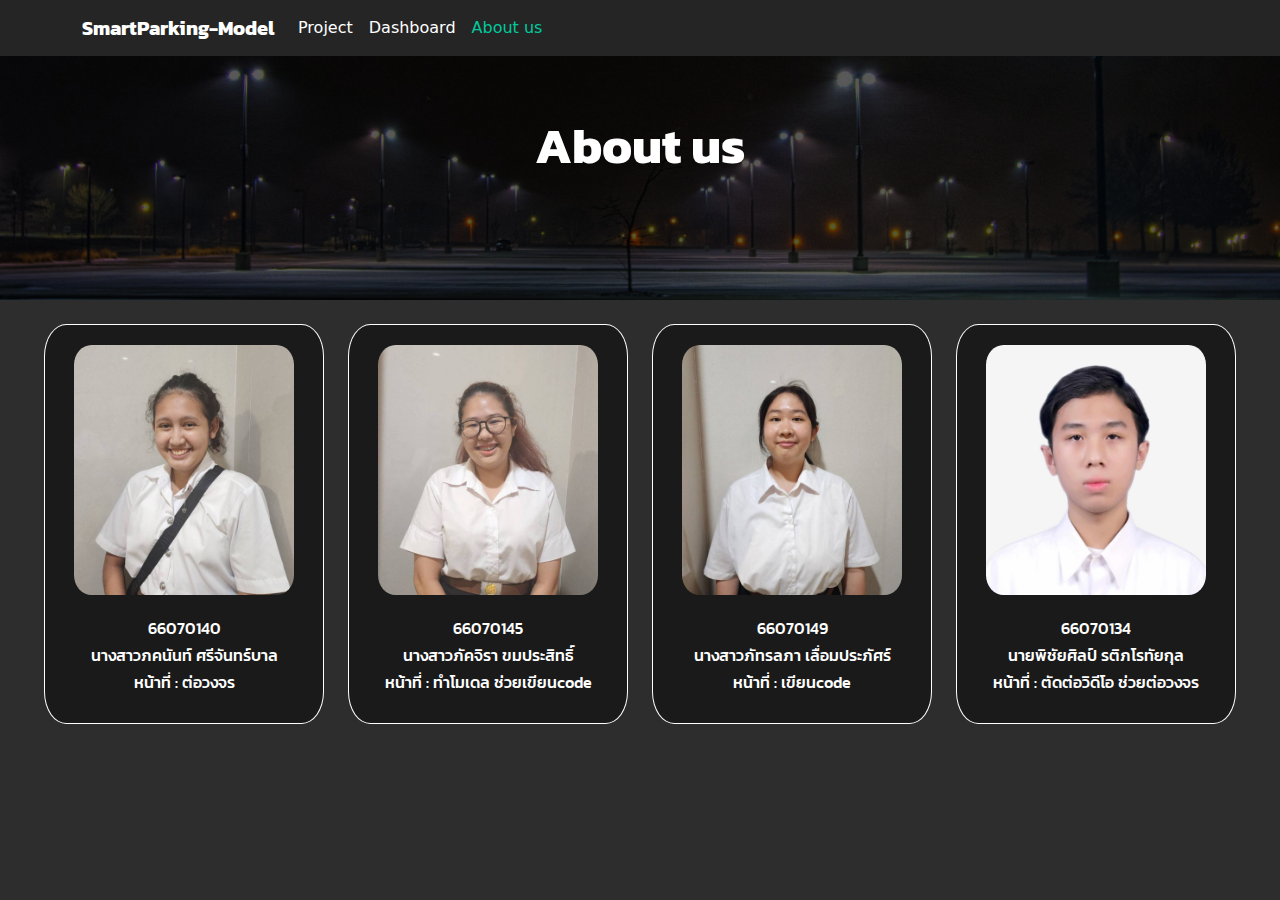
<file: docs/aboutus.html>
<!DOCTYPE html>
<html lang="en">
<head>
    <meta charset="UTF-8">
    <meta name="viewport" content="width=device-width, initial-scale=1.0">
    <title>About us</title>
    <link rel="preconnect" href="https://fonts.googleapis.com">
    <link rel="preconnect" href="https://fonts.gstatic.com" crossorigin>
    <link href="https://fonts.googleapis.com/css2?family=Kanit:ital,wght@0,100;0,200;0,300;0,400;0,500;0,600;0,700;0,800;0,900;1,100;1,200;1,300;1,400;1,500;1,600;1,700;1,800;1,900&display=swap" rel="stylesheet">
    <link rel="stylesheet" href="style.css">
    <link rel="stylesheet" href="https://cdn.jsdelivr.net/npm/bootstrap@5.2.3/dist/css/bootstrap.min.css">
    <body>
        <div class="fixed-top">
            <nav class="navbar navbar-expand-lg custom-navbar">
                <div class="container">
                    <span class="navbar-brand">SmartParking-Model</span>
                    <button class="navbar-toggler" type="button" data-bs-toggle="collapse" data-bs-target="#navbarNav" aria-controls="navbarNav" aria-expanded="false" aria-label="Toggle navigation">
                        <span class="navbar-toggler-icon"></span>
                    </button>

                    <div class="collapse navbar-collapse" id="navbarNav">
                        <ul class="navbar-nav">
                            <li class="nav-item">
                                <a class="nav-link" href="index.html">Project</a>
                            </li>
                            <li class="nav-item">
                                <a class="nav-link" href="dashboard.html">Dashboard</a>
                            </li>
                            <li class="nav-item">
                                <a class="nav-link active" aria-current="page" href="aboutus.html">About us</a>
                            </li>
                        </ul>
                    </div>
                </div>
            </nav>
        </div>

            <div class="banner">
                <div class="container text-center">
                    <h1 class="fw-bold">About us</h1>
                </div>
            </div>
            <br>
        <div class="center-container">
            <div class="row">
                <div class="col">
                    <div class="member-tag">
                        <img src="photo/66070140.jpg" alt="66070140" class="profilepic">
                        <br>
                        <br>
                        <h6>66070140</h6>
                        <h6>นางสาวภคนันท์ ศรีจันทร์บาล</h6>
                        <h6>หน้าที่ : ต่อวงจร</h6>
                    </div>
                </div>
                <div class="col">
                    <div class="member-tag">
                        <img src="photo/66070145.jpg" alt="66070145" class="profilepic">
                        <br>
                        <br>
                        <h6>66070145</h6>
                        <h6>นางสาวภัคจิรา ขมประสิทธิ์</h6>
                        <h6>หน้าที่ : ทำโมเดล ช่วยเขียนcode</h6>
                    </div>
                </div>
                <div class="col">
                    <div class="member-tag">
                        <img src="photo/66070149.jpg" alt="66070149" class="profilepic">
                        <br>
                        <br>
                        <h6>66070149</h6>
                        <h6>นางสาวภัทรลภา เลื่อมประภัศร์</h6>
                        <h6>หน้าที่ : เขียนcode</h6>
                    </div>
                </div>
                <div class="col">
                    <div class="member-tag">
                        <img src="photo/66070134.jpg" alt="66070134" class="profilepic">
                        <br>
                        <br>
                        <h6>66070134</h6>
                        <h6>นายพิชัยศิลป์ รติภโรทัยกุล</h6>
                        <h6>หน้าที่ : ตัดต่อวิดีโอ ช่วยต่อวงจร</h6>
                    </div>
                </div>
            </div>
        </div>
        <script src="https://cdn.jsdelivr.net/npm/bootstrap@5.3.3/dist/js/bootstrap.bundle.min.js" integrity="sha384-YvpcrYf0tY3lHB60NNkmXc5s9fDVZLESaAA55NDzOxhy9GkcIdslK1eN7N6jIeHz" crossorigin="anonymous"></script>
    </body>
</head>
</file>
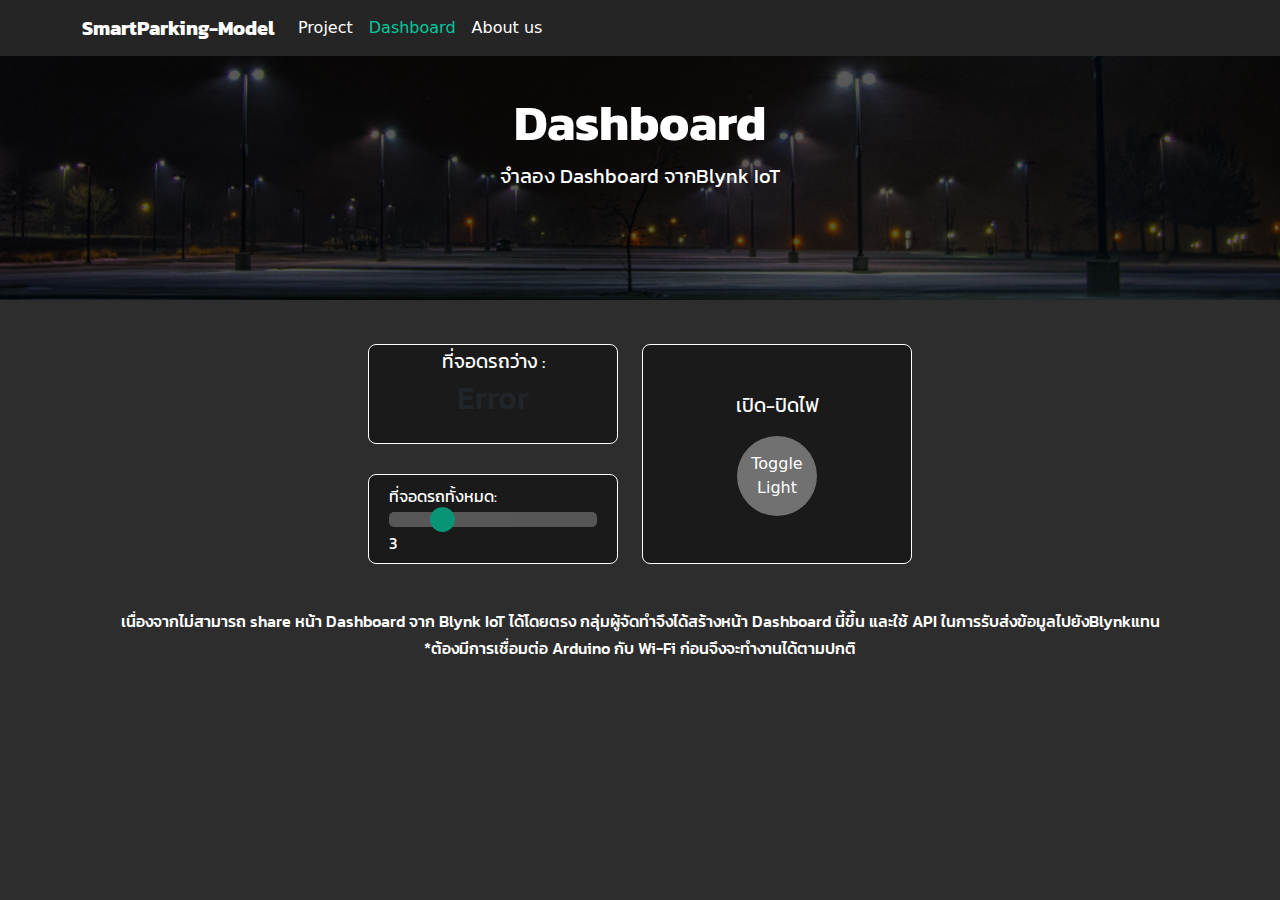
<file: docs/dashboard.html>
<!DOCTYPE html>
<html lang="en">
<head>
    <meta charset="UTF-8">
    <meta name="viewport" content="width=device-width, initial-scale=1.0">
    <title>Dashboard</title>
    <link rel="preconnect" href="https://fonts.googleapis.com">
    <link rel="preconnect" href="https://fonts.gstatic.com" crossorigin>
    <link href="https://fonts.googleapis.com/css2?family=Kanit:ital,wght@0,100;0,200;0,300;0,400;0,500;0,600;0,700;0,800;0,900;1,100;1,200;1,300;1,400;1,500;1,600;1,700;1,800;1,900&display=swap" rel="stylesheet">
    <link rel="stylesheet" href="style.css">
    <link rel="stylesheet" href="https://cdn.jsdelivr.net/npm/bootstrap@5.2.3/dist/css/bootstrap.min.css">
    <script src="dashboard.js" defer></script>
</head>
<body>
    <div class="fixed-top">
        <nav class="navbar navbar-expand-lg custom-navbar">
            <div class="container">
                <span class="navbar-brand">SmartParking-Model</span>
                <button class="navbar-toggler" type="button" data-bs-toggle="collapse" data-bs-target="#navbarNav" aria-controls="navbarNav" aria-expanded="false" aria-label="Toggle navigation">
                    <span class="navbar-toggler-icon"></span>
                </button>
    
                <div class="collapse navbar-collapse" id="navbarNav">
                    <ul class="navbar-nav">
                        <li class="nav-item">
                            <a class="nav-link" href="index.html">Project</a>
                        </li>
                        <li class="nav-item">
                            <a class="nav-link active" aria-current="page" href="dashboard.html">Dashboard</a>
                        </li>
                        <li class="nav-item">
                            <a class="nav-link" href="aboutus.html">About us</a>
                        </li>
                    </ul>
                </div>
            </div>
        </nav>
    </div>
      <div class="banner">
        <div class="container text-center">
            <h1 class="fw-bold">Dashboard</h1>
            <p>จำลอง Dashboard จากBlynk IoT</p>
        </div>
    </div>
    <br>
    <div class="row">
        <div class="col">
            <div id="parking-status">
                <p>ที่จอดรถว่าง : </p>
                <h2><span id="parking-slots">Loading...</span></h2>
            </div>
            <div class="slider-container">
                <label for="park-limit-slider">ที่จอดรถทั้งหมด:</label>
                <input type="range" id="park-limit-slider" min="1" max="10" value="3">
                <span id="slider-value-display">3</span> <!-- แสดงค่าของ slider -->
            </div>
        </div>
        <div class="col">
            <div id="controls">
                <p>เปิด-ปิดไฟ</p>
                <button id="toggle-button">Toggle Light</button>
            </div>
        </div>
    </div>
    <br>
    <br>
    <h6>เนื่องจากไม่สามารถ share หน้า Dashboard จาก Blynk IoT ได้โดยตรง กลุ่มผู้จัดทำจึงได้สร้างหน้า Dashboard นี้ขึ้น และใช้ API ในการรับส่งข้อมูลไปยังBlynkแทน</h6>
    <h6>*ต้องมีการเชื่อมต่อ Arduino กับ Wi-Fi ก่อนจึงจะทำงานได้ตามปกติ</h6>
    <script src="https://cdn.jsdelivr.net/npm/bootstrap@5.3.3/dist/js/bootstrap.bundle.min.js" integrity="sha384-YvpcrYf0tY3lHB60NNkmXc5s9fDVZLESaAA55NDzOxhy9GkcIdslK1eN7N6jIeHz" crossorigin="anonymous"></script>
</body>
</html>
</file>
<file: docs/style.css>
body {
    display: flex;
    flex-direction: column;
    align-items: center;
    margin-top: 30px;
    padding-bottom: 50px;
    font-family: 'Kanit', sans-serif;
    background-color: #2d2d2d  !important;
    justify-content: center;
}


header {
    text-align: center;
    margin-bottom: 20px;
}

h1 {
    font-size: 90px;
    color: #00ca9e;
    font-family: 'Kanit', sans-serif;
}

h2 {
    font-size: 30px;
    color: #00ca9e;
    font-family: 'Kanit', sans-serif;
}

h6{
    font-family: 'Kanit', sans-serif;
    color: #fff !important;
    font-size: 16px !important;
}

p {
    font-size: 20px;
    color: #ffffff;
    font-family: 'Kanit', sans-serif;
}


#parking-status {
    height: 100px;
    width: 250px;
    line-height: 0.05;
    flex-direction: column;
    display: flex;
    border: 1px solid white;
    margin-top: 20px;
    padding: 20px;
    background-color: #1a1a1a;
    border-radius: 8px;
    text-align: center;
    align-items: center;
    justify-content: center;
}

#controls {
    flex-direction: column;
    display: flex;
    height: 220px;
    width: 270px;
    border: 1px solid white;
    margin-top: 20px;
    padding: 20px;
    background-color: #1a1a1a;
    border-radius: 8px;
    text-align: center;
    align-items: center;
    justify-content: center;
}

#toggle-button {

    font-size: 16px;
    height: 80px;
    width: 80px;
    color: #fff;
    background-color: #717171;
    border: none;
    border-radius: 50px;
    cursor: pointer;
    transition: background-color 0.3s ease;
    align-content: center;
}

#toggle-button.on {
    background-color: #00ca9e; 
}

#toggle-button.on:hover {
    background-color: #00a782;
}

#toggle-button.off {
    background-color: #f44336;
}

#toggle-button.off:hover {
    background-color: #b42e24;
}

/* สถานะการแสดงผล */
#parking-status p, #controls p {
    font-size: 1.2em;
    color: #ffffff;
   
}

.slider-container {
    flex-direction: column;
    display: flex;
    height: 90px;
    width: 250px;
    margin-top: 30px;
    padding: 20px;
    background-color: #1a1a1a;
    border-radius: 8px;
    border: 1px solid white;
    text-align: left;
    color: #fff;
    justify-content: center;
    line-height: 2;
    font-family:  'Kanit', sans-serif;
}

input[type="range"] {
    -webkit-appearance: none;
    appearance: none;
    width: 100%;
    height: 15px;
    border-radius: 5px;
    background: #717171;
    outline: none;
    opacity: 0.7;
    transition: opacity .2s;
}

input[type="range"]:hover {
    opacity: 1;
}

input[type="range"]::-webkit-slider-thumb {
    -webkit-appearance: none;
    appearance: none;
    width: 25px;
    height: 25px;
    border-radius: 50%;
    background: #00ca9e;
    cursor: pointer;
}

input[type="range"]::-moz-range-thumb {
    width: 25px;
    height: 25px;
    border-radius: 50%;
    background: #00ca9e;
    cursor: pointer;
}

#tool-container {
    display: flex;
    justify-content: space-between;
    margin: 30px;
    padding: 20px;
}

#tool-container > div {
    flex: 1;
    margin: 0 10px;
    padding: 10px;
}

#left-tool-container {
    align-content: center;
    
}

.nav {
    height: 50px;
    width: 100%; 
    background-color: #1a1a1a;
    margin-bottom: 20px;
    overflow: hidden;
}

.navbar-brand {
    font-family: 'Kanit', sans-serif;
    color: white !important;
    font-size: 20px !important;
    font-weight: bold;
}

.nav-pills {
    border-radius: 0;
    padding-left: 10px;
    display: flex;
    margin-left: 20px;
}

.nav-pills .nav-link {
    height: 50px;
    border-radius: 0;
    background-color: #00ca9e;
    color: white;
    padding-top: 10px;
    text-align: center;
    font-family: 'Kanit', sans-serif;
    
}


.nav-pills .nav-link:hover {
    border-radius: 0;
    background-color: #00a782;
    color: white;
}

.dropdown-menu {
    background-color: #1a1a1a;
}

.dropdown-item {
    color: white;
}

.dropdown-item:hover {
    background-color: #00ca9e;
}

.nav-link.active {
    color: #00ca9e !important;
}

.dropdown-item.active {
    color: #00ca9e ;
}

.navbar-toggler {
    background-color: #ffffff;
}

.custom-navbar {
    background-color: #252525;
    color: white;
}

.custom-navbar .navbar-brand, 
.custom-navbar .nav-link {
    color: white;
}

.custom-navbar .nav-link:hover {
    color: #00a782;
}


.banner {
    position: relative;
    background-image: url('photo/parking.jpg');
    width: 100%;
    background-size: cover;
    background-position: center;
    height: 300px;
    display: flex;
    align-items: center;
    justify-content: center;
    text-align: center;
    color: white;
}

.banner::before {
    content: '';
    position: absolute;
    top: 0;
    left: 0;
    right: 0;
    bottom: 0;
    background-color: rgba(0, 0, 0, 0.65);
    z-index: 1;
}

.banner h1, .banner p {
    position: relative;
    z-index: 2;
}

.fw-bold{
    font-size: 50px;
}

.custom-image {
    width: 120px;
    height: 90px;
    border-radius: 8%;

}

.bigpic{
    width: 400px;
    height: auto;
    border-radius: 8%;

}

.midpic{
    width: 160px;
    height: auto;
    border-radius: 8%;
}

.profilepic{
    width: 220px;
    height: 250px;
    border-radius: 8%;
}

@media (min-width: 800px) {
    .custom-image {
        width: 220px;
        height: 180px
    }

    .bigpic {
        width: 750px;
        height: auto;
    }

    .midpic {
        width: 320px;
        height: auto;
    }

}

.center-container{
    width: 100%;
    display: flex;
    align-items: center;
    justify-content: center;
}

.custom-button{
    width: 350px;
    display: inline-block;
    padding: 10px 20px;
    background-color: #00ca9e;
    color: white;
    text-align: center;
    text-decoration: none;
    border-radius: 8px;
    transition: background-color 0.3s ease;
    font-family: 'Kanit', sans-serif;
}

.custom-button:hover{
    background-color: #00a782;
    color: white;
}

.member-tag{
    width: 280px;
    height: 400px;
    background-color: #1a1a1a;
    border: #fff solid 1px;
    border-radius: 8%;
    text-align: center;
    padding: 20px;
    align-items: center;
    justify-content: center;
}

.code-container {
    max-height: 500px;
    overflow-y: auto;
    border: 1px solid #ddd;
    padding: 15px;
    background-color: #1a1a1a;
}

.fixed-top {
    background-color: #1a1a1a;
}

.responsive-iframe-container {
    position: relative;
    width: 100%;
    padding-bottom: 56.25%;
    height: 0;
    overflow: hidden;
}

.responsive-iframe-container iframe {
    position: absolute;
    top: 0;
    left: 0;
    width: 100%;
    height: 100%;
}
</file>
